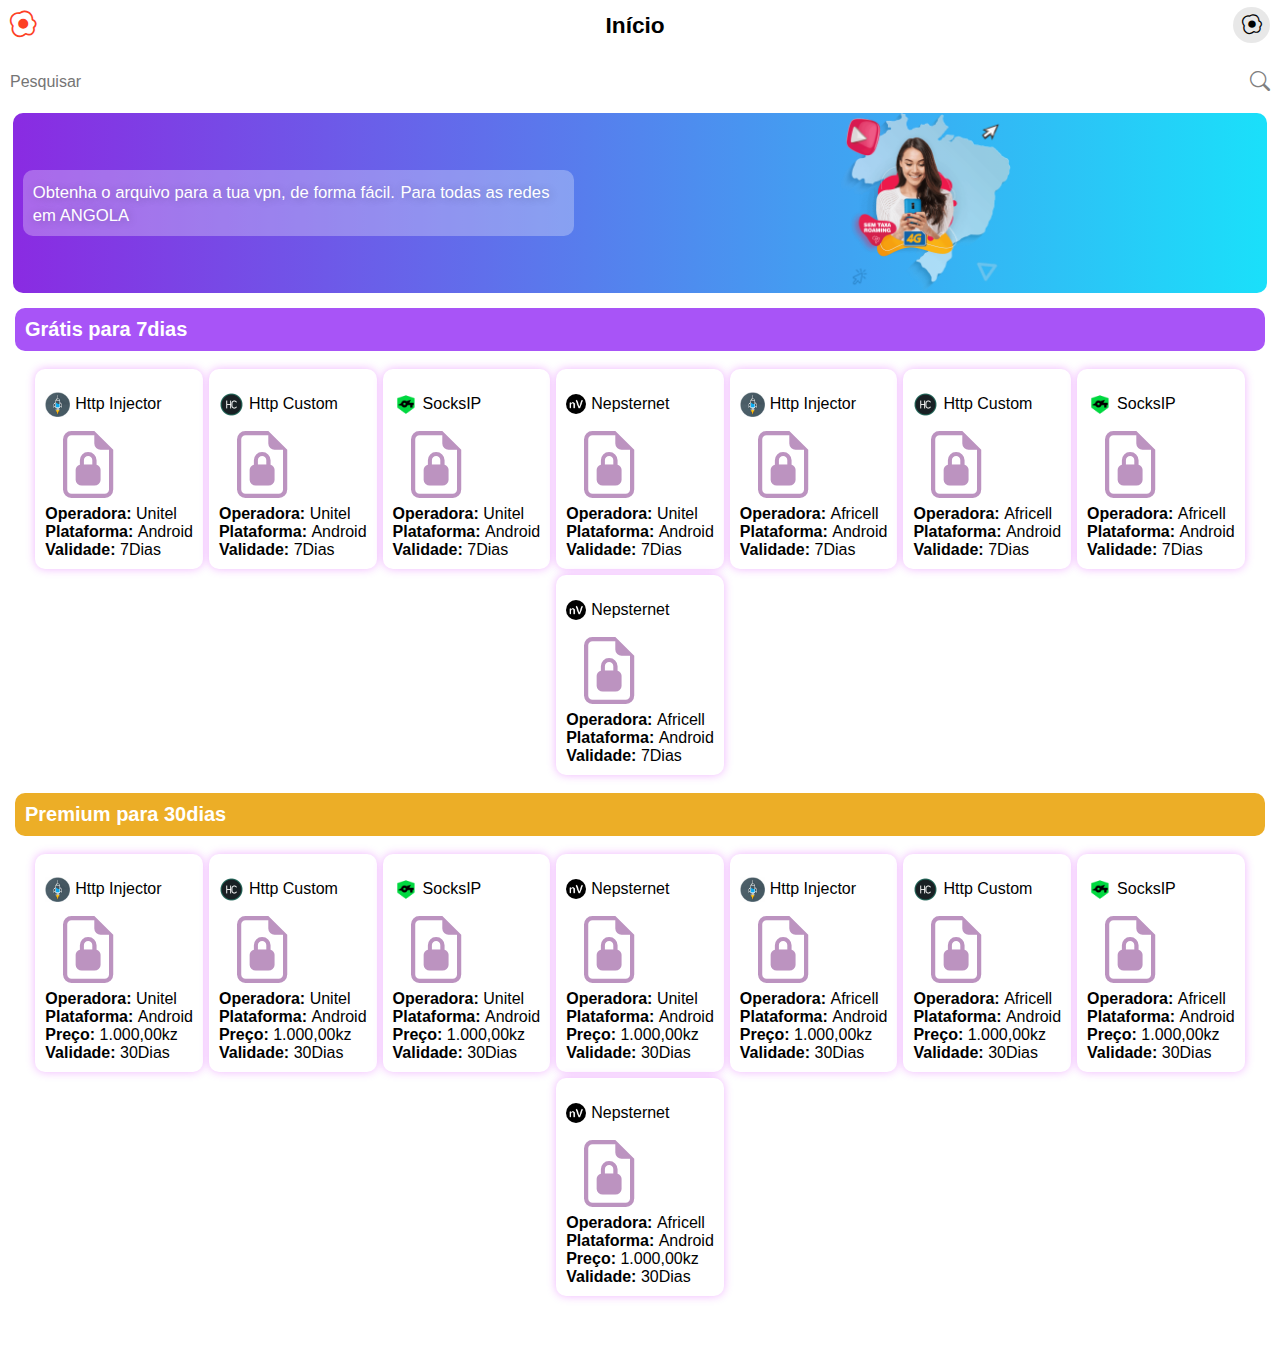
<file: index.html>
<!DOCTYPE html>
<html lang="en">
<head>
    <meta charset="UTF-8">
    <meta http-equiv="X-UA-Compatible" content="IE=edge">
    <meta name="viewport" content="width=device-width, initial-scale=1.0">
    <link rel="shortcut icon" href="./asset/images/vpn-icon-png-8.jpg" type="image/x-icon">
    <title>Free VPN Files Config</title>
    <link rel="stylesheet" href="./index.css">
    <link rel="stylesheet" href="./asset/icons/bootstrap-icons/bootstrap-icons.css">
</head>
<body>

    <section class="getFiles" onclick="closeAll()">
        <section>
            <article>
                <div class="spinn"></div>
                <small class="texts">Atualizando o arquivo</small>
            </article>
            <article class="donwloads">
                <a href="" download onclick="closeAll()" class="downs" >Baixar arquivo <i class="bi-download"></i></a>
            </article>
           
        </section>
    </section>

    <section class="formsPremium">

    </section>
    <header class="app-head">
        <a href="./index.html"><h1> <i class="bi-egg-fried"></i></h1></a>
        <h1>Início</h1>
        <div class="user-photo" ><i class="bi-egg-fried"></i></div>
    </header>
    <nav class="bar-search">
        <input type="text" name="" id="" onkeyup="searchers(this)" placeholder="Pesquisar">
        <i class="bi-search"></i>
    </nav>
    <nav class="bainer">
        <section class="content">
            <article class="descript">
                <small>Obtenha o arquivo para a tua vpn, de forma fácil.</small>
                <small>Para todas as redes em ANGOLA</small>
            </article>
            <article class="baner-image"></article>
        </section>
    </nav>
    
    <h5 style="background-color: rgb(168, 84, 247); padding: 10px; color:white; border-radius: 10px;">Grátis para 7dias</h5>
    <section class="main-container">
        <!---- ------------------- unitel ------------------------->
        <article id="./data/platform/android/unitel/unitel_7day_http_injector.ehi" onclick="getFiles(this)" >
            <div>
                <img src="./asset/images/img.jpg" style="margin-right: 5px;" height="25">
                <small>Http Injector</small>
            </div>
            <i class="bi-file-earmark-lock2"></i> <br>
            <span>
                Operadora: <small>Unitel</small> 
            </span> <br>
            <span>
                Plataforma: <strong >Android</strong> 
            </span> <br>
            <span>
                Validade: <strong >7Dias</strong> 
            </span>
        </article>

        <article id="./data/platform/android/unitel/unitel_7day_http_custom.hc" onclick="getFiles(this)" >
            <div>
                <img src="./asset/images/img4.webp" style="margin-right: 5px;" height="25">
                <small>Http Custom</small>
            </div>
            <i class="bi-file-earmark-lock2"></i> <br>
            <span>
                Operadora: <small>Unitel</small> 
            </span> <br>
            <span>
                Plataforma: <strong>Android</strong> 
            </span> <br>
            <span>
                Validade: <strong>7Dias</strong> 
            </span>
        </article>
        
        <article id="./data/platform/android/unitel/unitel_7day_socksip.sip" onclick="getFiles(this)">
            <div>
                <img src="./asset/images/img3.png" style="margin-right: 5px;" height="25">
                <small>SocksIP</small>
            </div>
            <i class="bi-file-earmark-lock2"></i> <br>
            <span>
                Operadora: <small>Unitel</small> 
            </span> <br>
            <span>
                Plataforma: <strong>Android</strong> 
            </span> <br>
            <span>
                Validade: <strong>7Dias</strong> 
            </span>
        </article>

        <article id="./data/platform/android/unitel/unitel_7day_neptsternet.spnv4" onclick="getFiles(this)" >
            <div>
                <img src="./asset/images/img2.png" style="margin-right: 5px; border-radius: 50%;" height="20">
                <small>Nepsternet</small>
            </div>
            <i class="bi-file-earmark-lock2"></i> <br>
            <span>
                Operadora: <small>Unitel</small> 
            </span> <br>
            <span>
                Plataforma: <strong>Android</strong> 
            </span> <br>
            <span>
                Validade: <strong>7Dias</strong> 
            </span>
        </article>

        <!---- ------------------- africelll ------------------------->
        <article id="./data/platform/android/africell/africell_7day_http_injector.ehi" onclick="getFiles(this)">
            <div>
                <img src="./asset/images/img.jpg" style="margin-right: 5px;" height="25">
                <small >Http Injector</small>
            </div>
            <i class="bi-file-earmark-lock2"></i> <br>
            <span>
                Operadora: <small >Africell</small> 
            </span> <br>
            <span>
                Plataforma: <strong >Android</strong> 
            </span> <br>
            <span>
                Validade: <strong >7Dias</strong> 
            </span>
        </article>

        <article id="./data/platform/android/africell/africell_7day_http_custom.hc" onclick="getFiles(this)">
            <div>
                <img src="./asset/images/img4.webp" style="margin-right: 5px;" height="25">
                <small >Http Custom</small>
            </div>
            <i class="bi-file-earmark-lock2"></i> <br>
            <span>
                Operadora: <small >Africell</small> 
            </span> <br>
            <span>
                Plataforma: <strong >Android</strong> 
            </span> <br>
            <span>
                Validade: <strong >7Dias</strong> 
            </span>
        </article>

        <article id="./data/platform/android/africell/africell_7day_socksip.sip" onclick="getFiles(this)" >
            <div>
                <img src="./asset/images/img3.png" style="margin-right: 5px;" height="25">
                <small >SocksIP</small>
            </div>
            <i class="bi-file-earmark-lock2"></i> <br>
            <span>
                Operadora: <small >Africell</small> 
            </span> <br>
            <span>
                Plataforma: <strong >Android</strong> 
            </span> <br>
            <span>
                Validade: <strong >7Dias</strong> 
            </span>
        </article>

        <article id="./data/platform/android/africell/africell_7day_neptsternet.spnv4" onclick="getFiles(this)">
            <div>
                <img src="./asset/images/img2.png" style="margin-right: 5px; border-radius: 50%;" height="20">
                <small >Nepsternet</small>
            </div>
            <i class="bi-file-earmark-lock2"></i> <br>
            <span>
                Operadora: <small >Africell</small> 
            </span> <br>
            <span>
                Plataforma: <strong >Android</strong> 
            </span> <br>
            <span>
                Validade: <strong >7Dias</strong> 
            </span>
        </article>

    </section>

    <h5 
    style="background-color: rgb(236, 174, 39); padding: 10px; color:white; border-radius: 10px;"
    >Premium para 30dias</h5>
    
    <section class="main-container">
        <!---- ------------------- unitel ------------------------->
        <article onclick="Carrinhos(this)" >
            <div>
                <img src="./asset/images/img.jpg" style="margin-right: 5px;" height="25">
                <small>Http Injector</small>
            </div>
            <i class="bi-file-earmark-lock2"></i> <br>
            <span>
                Operadora: <small>Unitel</small> 
            </span> <br>
            <span>
                Plataforma: <strong >Android</strong> 
            </span> <br>
            <span>
                Preço: <strong >1.000,00kz</strong> 
            </span> <br>
            <span>
                Validade: <strong >30Dias</strong> 
            </span>
        </article>

        <article onclick="Carrinhos(this)" >
            <div>
                <img src="./asset/images/img4.webp" style="margin-right: 5px;" height="25">
                <small>Http Custom</small>
            </div>
            <i class="bi-file-earmark-lock2"></i> <br>
            <span>
                Operadora: <small>Unitel</small> 
            </span> <br>
            <span>
                Plataforma: <strong>Android</strong> 
            </span> <br>
            <span>
                Preço: <strong >1.000,00kz</strong> 
            </span> <br>
            <span>
                Validade: <strong>30Dias</strong> 
            </span>
        </article>
        
        <article onclick="Carrinhos(this)" >
            <div>
                <img src="./asset/images/img3.png" style="margin-right: 5px;" height="25">
                <small>SocksIP</small>
            </div>
            <i class="bi-file-earmark-lock2"></i> <br>
            <span>
                Operadora: <small>Unitel</small> 
            </span> <br>
            <span>
                Plataforma: <strong>Android</strong> 
            </span> <br>
            <span>
                Preço: <strong >1.000,00kz</strong> 
            </span> <br>
            <span>
                Validade: <strong>30Dias</strong> 
            </span>
        </article>

        <article onclick="Carrinhos(this)"  >
            <div>
                <img src="./asset/images/img2.png" style="margin-right: 5px; border-radius: 50%;" height="20">
                <small>Nepsternet</small>
            </div>
            <i class="bi-file-earmark-lock2"></i> <br>
            <span>
                Operadora: <small>Unitel</small> 
            </span> <br>
            <span>
                Plataforma: <strong>Android</strong> 
            </span> <br>
            <span>
                Preço: <strong >1.000,00kz</strong> 
            </span> <br>
            <span>
                Validade: <strong>30Dias</strong> 
            </span>
        </article>

        <!---- ------------------- africelll ------------------------->
        <article onclick="Carrinhos(this)" >
            <div>
                <img src="./asset/images/img.jpg" style="margin-right: 5px;" height="25">
                <small >Http Injector</small>
            </div>
            <i class="bi-file-earmark-lock2"></i> <br>
            <span>
                Operadora: <small >Africell</small> 
            </span> <br>
            <span>
                Plataforma: <strong >Android</strong> 
            </span> <br>
            <span>
                Preço: <strong >1.000,00kz</strong> 
            </span> <br>
            <span>
                Validade: <strong >30Dias</strong> 
            </span>
        </article>

        <article onclick="Carrinhos(this)" >
            <div>
                <img src="./asset/images/img4.webp" style="margin-right: 5px;" height="25">
                <small >Http Custom</small>
            </div>
            <i class="bi-file-earmark-lock2"></i> <br>
            <span>
                Operadora: <small >Africell</small> 
            </span> <br>
            <span>
                Plataforma: <strong >Android</strong> 
            </span> <br>
            <span>
                Preço: <strong >1.000,00kz</strong> 
            </span> <br>
            <span>
                Validade: <strong >30Dias</strong> 
            </span>
        </article>

        <article onclick="Carrinhos(this)" >
            <div>
                <img src="./asset/images/img3.png" style="margin-right: 5px;" height="25">
                <small >SocksIP</small>
            </div>
            <i class="bi-file-earmark-lock2"></i> <br>
            <span>
                Operadora: <small >Africell</small> 
            </span> <br>
            <span>
                Plataforma: <strong >Android</strong> 
            </span> <br>
            <span>
                Preço: <strong >1.000,00kz</strong> 
            </span> <br>
            <span>
                Validade: <strong >30Dias</strong> 
            </span>
        </article>

        <article onclick="Carrinhos(this)" >
            <div>
                <img src="./asset/images/img2.png" style="margin-right: 5px; border-radius: 50%;" height="20">
                <small >Nepsternet</small>
            </div>
            <i class="bi-file-earmark-lock2"></i> <br>
            <span>
                Operadora: <small >Africell</small> 
            </span> <br>
            <span>
                Plataforma: <strong >Android</strong> 
            </span> <br>
            <span>
                Preço: <strong >1.000,00kz</strong> 
            </span> <br>
            <span>
                Validade: <strong >30Dias</strong> 
            </span>
        </article>

    </section>

    <br><br><br>
    
    

    <script src="./asset/js/home.js"></script>
    <script>
        function Carrinhos (e){
            let img = e.querySelector("img").src
            let desc = e.querySelectorAll("small")[0].innerHTML
            let opera = e.querySelectorAll("small")[1].innerHTML
            let plat = e.querySelectorAll("strong")[0].innerHTML
            let preco = e.querySelectorAll("strong")[1].innerHTML
            let valid = e.querySelectorAll("strong")[2].innerHTML
            window.localStorage.setItem("imgCar", img)
            window.localStorage.setItem("descCar", desc)
            window.localStorage.setItem("operaCar", opera)
            window.localStorage.setItem("platCar", plat)
            window.localStorage.setItem("precoCar", preco)
            window.localStorage.setItem("validCar", valid)
            
            setTimeout(()=>{ window.location.href ="./pages/carrinho.html" }, 1500)
            //
        }
    </script>
</body>
</html>
</file>
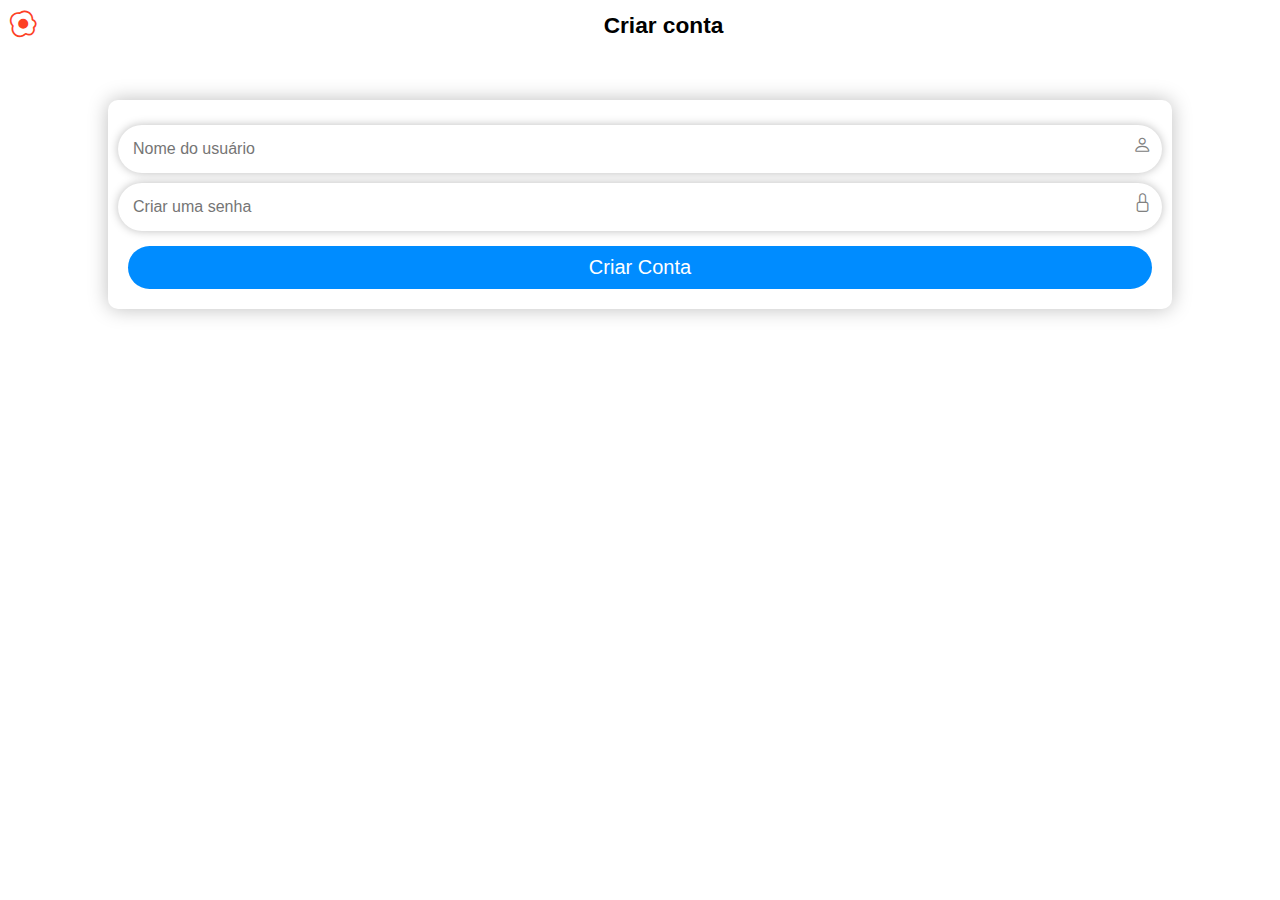
<file: pages/sigin.html>
<!DOCTYPE html>
<html lang="en">
<head>
    <meta charset="UTF-8">
    <meta http-equiv="X-UA-Compatible" content="IE=edge">
    <meta name="viewport" content="width=device-width, initial-scale=1.0">
    <title>Free VPN Files Config</title>
    <link rel="shortcut icon" href="./asset/images/vpn-icon-png-8.jpg" type="image/x-icon">
    <link rel="stylesheet" href="./logs.css">
    <link rel="stylesheet" href="../index.css">
    <link rel="stylesheet" href="../asset/icons/bootstrap-icons/bootstrap-icons.css">

    <!--- my apis -->

</head>
<body>
    <section class="modal-sms">
        <article>
            <i id="icon" class="bi-x-circle"> Erro</i>
            <span>
                Erro ao criar conta este número já possuí um ID!
                Por favor inseri outro número
            </span>
        </article>
    </section>
    <header class="app-head">
        <a href="../index.html"><h1> <i class="bi-egg-fried"></i></h1></a>
        <h1>Criar conta</h1>
        <i></i>
    </header>
    <form id="forms">
        <article>
            <div>
                <input type="text" placeholder="Nome do usuário" id="name">
                <i class="bi-person"></i>
            </div>
            <div>
                <input type="password" id="senha1" placeholder="Criar uma senha" minlength="6">
                <i class="bi-lock"></i>
            </div>
            <button type="submit" onclick="userAuth()">Criar Conta</button>
        </article>
    </form>

    <script src="../asset/js/async.js"></script>
    
</body>
</html>
</file>
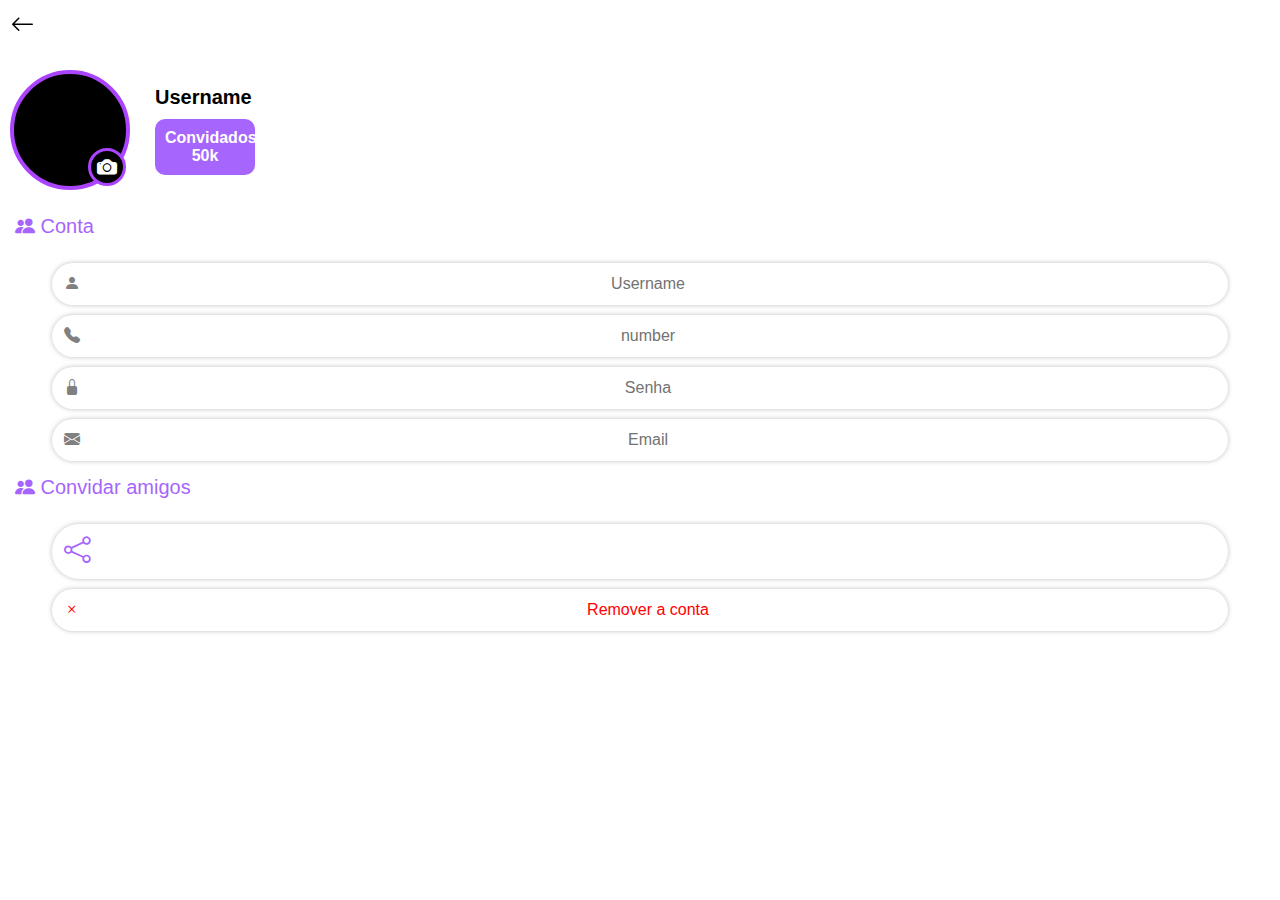
<file: pages/user/user.html>
<!DOCTYPE html>
<html lang="en">
<head>
    <meta charset="UTF-8">
    <meta http-equiv="X-UA-Compatible" content="IE=edge">
    <meta name="viewport" content="width=device-width, initial-scale=1.0">
    <title>Document</title>
    <link rel="stylesheet" href="../../asset/icons/bootstrap-icons/bootstrap-icons.css">
    <link rel="stylesheet" href="./user.css">
    <link rel="stylesheet" href="../../index.css">
</head>
<body>
    <section class="modal-chane-foto"  onclick="OpensetProfilsImg2()">
        <div>
            <button>Ver foto</button> <br><br>
            <label for="profild-img">Adicionar uma foto</label>
        </div>
        <input type="file" onchange="setProfilsImg(this)" id="profild-img" accept="image/*">
    </section>
    <header class="profil-header">
        <a href="../../index.html" class="bi-arrow-left"></a>
    </header>

    <nav class="profile-sub">
        <div class="user-img" onclick="OpensetProfilsImg()">
            <i class="bi-camera-fill"></i>
        </div>
        <div>
            <h1>Username</h1>
            <small>Convidados <br> <span>50k</span> </small>
        </div>
    </nav>
    <h5 class="bi-people-fill"> Conta </h5>
    <section class="profils-links">
        <div>
            <i class="bi-person-fill"></i>
            <small>Username</small>
            <i ></i>
        </div>
        <div>
            <i class="bi-telephone-fill"></i>
            <small>number</small>
            <i ></i>
        </div>
        <div>
            <i class="bi-lock-fill"></i>
            <small>Senha</small>
            <i ></i>
        </div>
        <div>
            <i class="bi-envelope-fill"></i>
            <small>Email</small>
            <i ></i>
        </div>
        <h5 class="bi-people-fill"> Convidar amigos </h5>
        <div>
            <i class="bi-share"></i>
            <input type="text" name="" id="">
            <i></i>
        </div>
        <div>
            <i class="bi-x" style="color: red;" ></i>
            <small style="color: red;">Remover a conta</small>
            <i></i>
        </div>
    </section>

    <script src="../../asset/js/user-scripts.js"></script>
</body>
</html>
</file>
<file: index.css>
*{
    padding: 0;
    margin: 0;
    outline: none;
    background-color: transparent;
    border: 0;
    text-decoration: none;
    color: black;
}
body{
    width: 100%;
    height: 100vh;
    padding: 0;
    margin: 0;
    font-family: 'Trebuchet MS', 'Lucida Sans Unicode', 'Lucida Grande', 'Lucida Sans', Arial, sans-serif;
    background-color: white;
    scroll-behavior: smooth;
}
body::-webkit-scrollbar{
    width: 0;
}
/********** app-head*********/
.app-head{
    width: 100%;
    height: 50px;
    display: flex;
    align-items: center;
    justify-content: space-between;
    position: fixed;
    background-color: white;
}
.app-head a i { margin: 10px; font-size: 20pt; color: rgb(253, 63, 37); }
.app-head h1 { font-size: 17pt;}
.app-head div{ 
    width: 2.3rem;
    height: 2.3rem; 
    border-radius: 50%;
    margin: 10px;
    background-color: rgba(0, 0, 0, 0.089);
    display: flex;
    justify-content: center;
    align-items: center;
    font-size: 15pt;
    animation: spinner infinite 5s linear;
}
.bar-search{
    width: 100%;
    height: max-content;
    display: flex;
    justify-content: space-between;
    padding-top: 60px;
}
.bar-search input{
    width: 80%;
    color: rgb(78, 78, 78);
    margin: 10px;
    font-weight: 500;
    font-size: 12pt;
}
.bar-search  i{ color: rgb(128, 128, 128); margin: 10px; font-size: 15pt;}
/**** bainer ****/

.bainer{
    margin-top: 10px;
    width: 100%;
    height: max-content;
    display: flex;
    align-items: center;
    justify-content: center;
}
.content{
    width: 98%;
    height: max-content;
    display: flex;
    background: linear-gradient(90deg, blueviolet, rgb(26, 224, 250));
    align-items: center;
    justify-content: center;
    border-radius: 10px;
}
.baner-image{
    width: 90%;
    height: 20vh;
    max-height: 20vh;
    background-position: center;
    background-size: contain;
    background-repeat: no-repeat;
    background-image: url(./asset/images/banner.png);
    transition: 0.3s;
    
}
.descript{
    width: 70%;
    margin: 10px;
    background-color: rgba(255, 255, 255, 0.288);
    padding: 10px;
    border-radius: 10px;
    font-size: 15pt;
    color: white;
}
.descript small{ color: white; text-shadow: 1px 1px 10px rgba(0, 0, 0, 0.226);}
h5{ font-size: 15pt; margin: 15px;}


/** main-container ****/
.main-container{
    width: 100%;
    height: max-content;
    display: flex;
    flex-wrap: wrap;
    flex-direction: row;
    justify-content: center;
}
strong{ font-weight: normal;}
.main-container article{
    width: max-content;
    max-width: 50%;
    height: max-content;
    padding: 10px;
    border-radius: 10px;
    background-color: rgb(255, 255, 255);
    margin:3px;
    color: white;
    box-shadow: 0 0 10px rgba(204, 1, 255, 0.295);
}
.main-container article div{
    height: 50px;
    display: flex;
    align-items: center;
}
.main-container article i{
    font-size: 50pt;
    margin: 10px;
    color: rgb(188, 147, 192);
}
.main-container article span{ font-weight: 600; margin-top: 7px; color: rgb(0, 0, 0);}
.main-container article small{ font-size: 12pt; font-weight: 500;color: rgb(0, 0, 0);}

.getFiles{ 
    width: 100%;
    height: 100vh;
    background-color: rgba(0, 0, 0, 0.288);
    position: fixed;
    z-index: 120;
    display: none;
    justify-content: center;
}
.getFiles section{
    width: 70%;
    height: max-content;
    border-radius: 10px;
    background-color: white;
    padding: 15px;
    transform: translateY(200px);
}
.getFiles article{
    width: 100%;
    font-weight: 600;
    height: max-content;
    display: flex;
    justify-content: center;
    align-items: center;
}
.getFiles article small{ font-size: 13pt;}
.getFiles section div{
    width: 1.5rem;
    height: 1.5rem;
    border-radius: 50%;
    border: 3px solid transparent;
    border-top-color: rgb(255, 94, 0);
    border-bottom-color: rgb(255, 94, 0);
    margin-right: 15px;
    margin-top: 10px;
    animation: spinner infinite 0.5s linear;
}
.getFiles article a{
    width: 100%;
    padding: 10px;
    background-color: rgb(255, 94, 0);
    margin-top: 30px;
    border-radius: 10px;
    color: white;
    text-align: center;
}
.getFiles .donwloads{ display: none;}
.getFiles article a i{ color: white; margin-left: 10px;}
@keyframes spinner {
    from{ transform: rotate(0deg);}
    to{ transform: rotate(360deg);}
}
</file>
<file: pages/logs.css>
*{
    padding: 0;
    margin: 0;
    outline: none;
    background-color: transparent;
    border: 0;
    text-decoration: none;
    color: black;
}
body{
    width: 100%;
    height: 100vh;
    padding: 0;
    margin: 0;
    font-family: 'Trebuchet MS', 'Lucida Sans Unicode', 'Lucida Grande', 'Lucida Sans', Arial, sans-serif;
    background-color: white;
    scroll-behavior: smooth;
}
body::-webkit-scrollbar{
    width: 0;
}

form{
    display: flex;
    width: 100%;
    padding-top: 100px;
    height: max-content;
    align-items: center;
    justify-content: center;
    flex-direction: column;
}
form article{
    border-radius: 10px;
    width: 80%;
    height: max-content;
    padding: 20px;
    box-shadow: 0 0 20px rgba(0, 0, 0, 0.26);
    display: flex;
    align-items: center;
    justify-content: center;
    flex-direction: column;
}
form article div{
    width: 100%;
    padding: 10px;
    border-radius: 50px;
    box-shadow: 0 0 10px rgba(0, 0, 0, 0.26);
    margin: 5px;
    display: flex;
    justify-content: space-between;
}
form article div input{
    width: 90%;
    padding: 5px;
    font-size: 12pt;
}
form article div i{ font-size: 14pt; color: gray;}
form article button{
    width: 100%;
    padding: 10px;
    background-color: rgb(0, 140, 255);
    border-radius: 50px;
    font-size: 15pt;
    color: white;
    margin-top: 10px;   
}
form article a{ color: red; margin: 10px;}
form h1{
    font-size: 18pt;
    margin: 10px;
}


button[type='number']::-webkit-inner-spin-button,
button[type='number']::-webkit-outer-spin-button{
    width: none;
}


.modal-sms{
    display: none ;
    width: 100%;
    height: 100vh;
    position: fixed;
    align-items: center;
    justify-content: center;
    background-color: rgba(0, 0, 0, 0.37);
    z-index: 100;
}
.modal-sms article{
    width: 70%;
    height: max-content;
    padding: 15px;
    background-color: white;
    height: 7rem;
    border-radius: 10px;
    align-items: center;
    justify-content: center;
    display: flex;
    flex-direction: column;
    box-shadow:  0 0 20px rgba(0, 0, 0, 0.185);
}
.modal-sms article i{
    height: 3rem;
    font-size: 15pt;
    font-weight: 600;
}
.modal-sms article span{
    height: 7em;
    font-size: 12pt;
    color: gray;
}



.cont-top h1{
    font-size: 14pt;
    margin: 10px;
}
.carrinhos div{
    width: 85%;
    font-size: 13pt;
    padding: 10px;
    
}
.carrinhos div i, small{ font-size: 18pt;}
.carrinhos label{
    font-size: 14pt;
    width: 83%;
    padding: 10px;
    margin: 10px;
    border-radius: 10px;
    box-shadow: 0 0 20px rgba(0, 0, 0, 0.26);
}
input[type="file"]{ 
    width: 0px;
    height: 0px;
    padding: 0px;
    font-size: 0pt;
}
.carrinhos button{
    width: 90%;
    padding: 10px;
    border-radius: 10px;
    color: white;
    font-size: 17pt;
    margin: 10px;
    background-color: rgb(107, 43, 226);
}
.carrinhos form input{ width: 100%;}
a{ display: flex;
    align-items: center;
    font-size: 13pt;
}
img{ margin-right: 15px;}
</file>
<file: pages/user/user.css>
.profil-header{
    width: 100%;
    height: 50px;
    display: flex;
    color: black;
    align-items: center;
    position: fixed;
    top: 0;
}
.profil-header a{ color: black; margin: 10px; font-size: 18pt;}

/******* profile-sub *********/
.profile-sub{
    width: 100%;
    height: max-content;
    padding-top: 60px;
    display: flex;
    justify-content: flex-start;
    align-items: center;
}
.user-img{
    width: 7rem;
    height: 7rem;
    background-color: rgb(0, 0, 0);
    border-radius: 50%;
    margin: 10px;
    display: flex;
    align-items: flex-end;
    justify-content: end;
    border: 4px solid rgb(171, 68, 255);
    background-position: center;
    background-size: cover;
    background-repeat: no-repeat;
}
.user-img i{ 
    width: 2rem; 
    height: 2rem;
    border-radius: 50%;
    background-color: black;
    color: white;
    display: flex;
    align-items: center;
    justify-content: center;
    border: 3px solid rgb(171, 68, 255);
    font-size: 15pt;
}
.profile-sub h1{ 
    font-size: 15pt;
    margin-left: 15px;
    margin-bottom: 10px;
}
.profile-sub small{ 
    font-weight: 600; 
    font-size: 12pt;
    margin-top: 10px;
    margin-left: 15px;
    width: 5rem;
    border-radius: 10px;
    padding: 10px;
    background-color: rgb(166, 101, 252);
    color: white;
    display: block;
    text-align: center;
}
.profile-sub small span{ color: white; margin-top: 10px;}

/**** * ***/
.profils-links{
    width: 100%;
    height: max-content;
    display: flex;
    justify-content: center;
    flex-direction: column;
    align-items: center;
}
.profils-links div{
    width: 90%;
    height: max-content;
    background-color: white;
    box-shadow:  0 0 5px rgba(0, 0, 0, 0.253);
    display: flex;
    justify-content: space-between;
    align-items: center;
    padding: 12px;
    margin-top: 10px;
    border-radius: 50px;
}
.profils-links div i{ color: gray; font-size: 12pt;}
.profils-links div small{ color: rgb(114, 114, 114); font-size: 12pt;}

h5{
    align-self: flex-start;
    font-size: 12pt;
    font-weight: normal;
    color: rgb(166, 101, 252);
    
}
.profils-links div .bi-share{  color: rgb(166, 101, 252); font-size: 20pt;}

.modal-chane-foto{
    width: 100%;
    height: 100vh;
    background-color: rgba(0, 0, 0, 0.349);
    position: fixed;
    z-index: 10;
    display: none;
    justify-content: center;
}
.modal-chane-foto div{
    max-width: max-content;
    height: 100px;
    border-radius: 10px;
    padding: 10px;
    background-color: white;
    transform: translateY(120px);
}
.modal-chane-foto div label, button{
    width: max-content;
    padding: 10px;
    border-radius: 10px;
    box-shadow:  0 0 5px rgba(0, 0, 0, 0.582);
    font-size: 12pt;
}
input[type="file"]{
    font-size: 0;
    width: 0;
    padding: 0;
}
</file>
